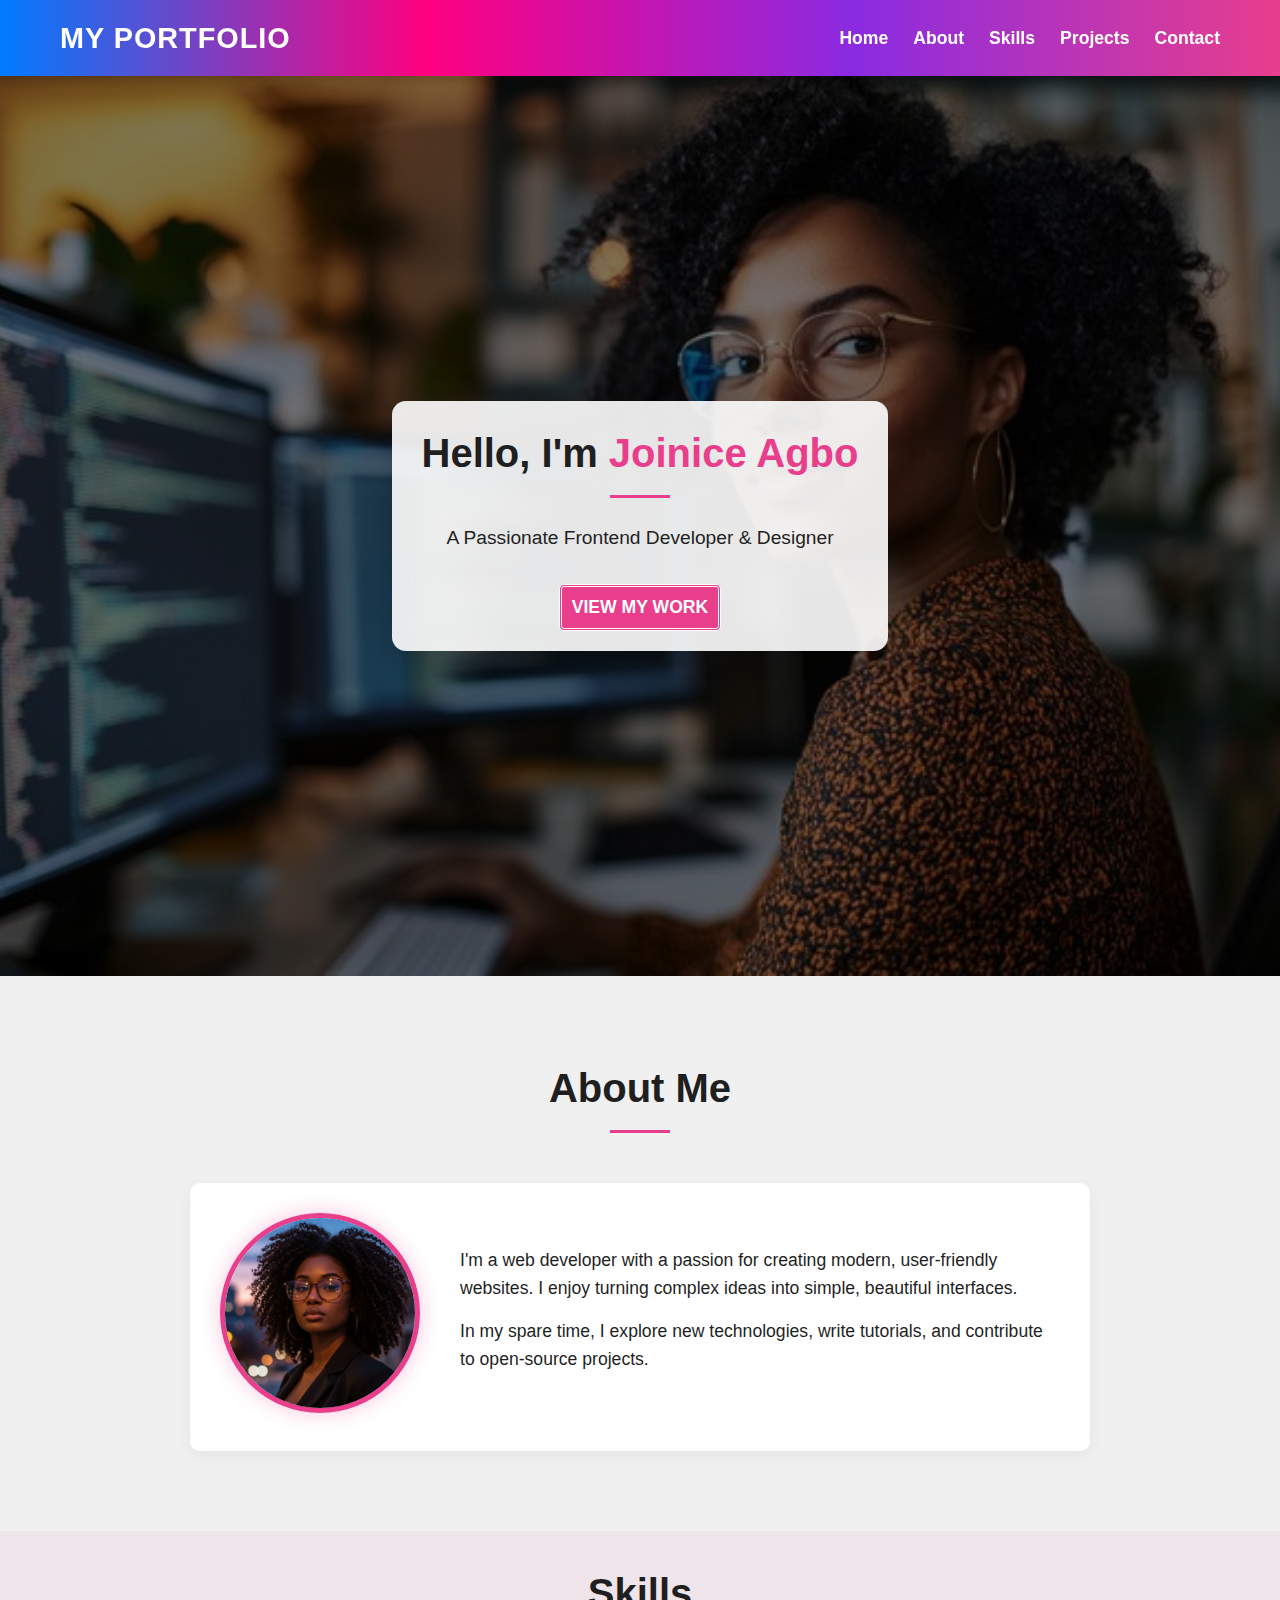
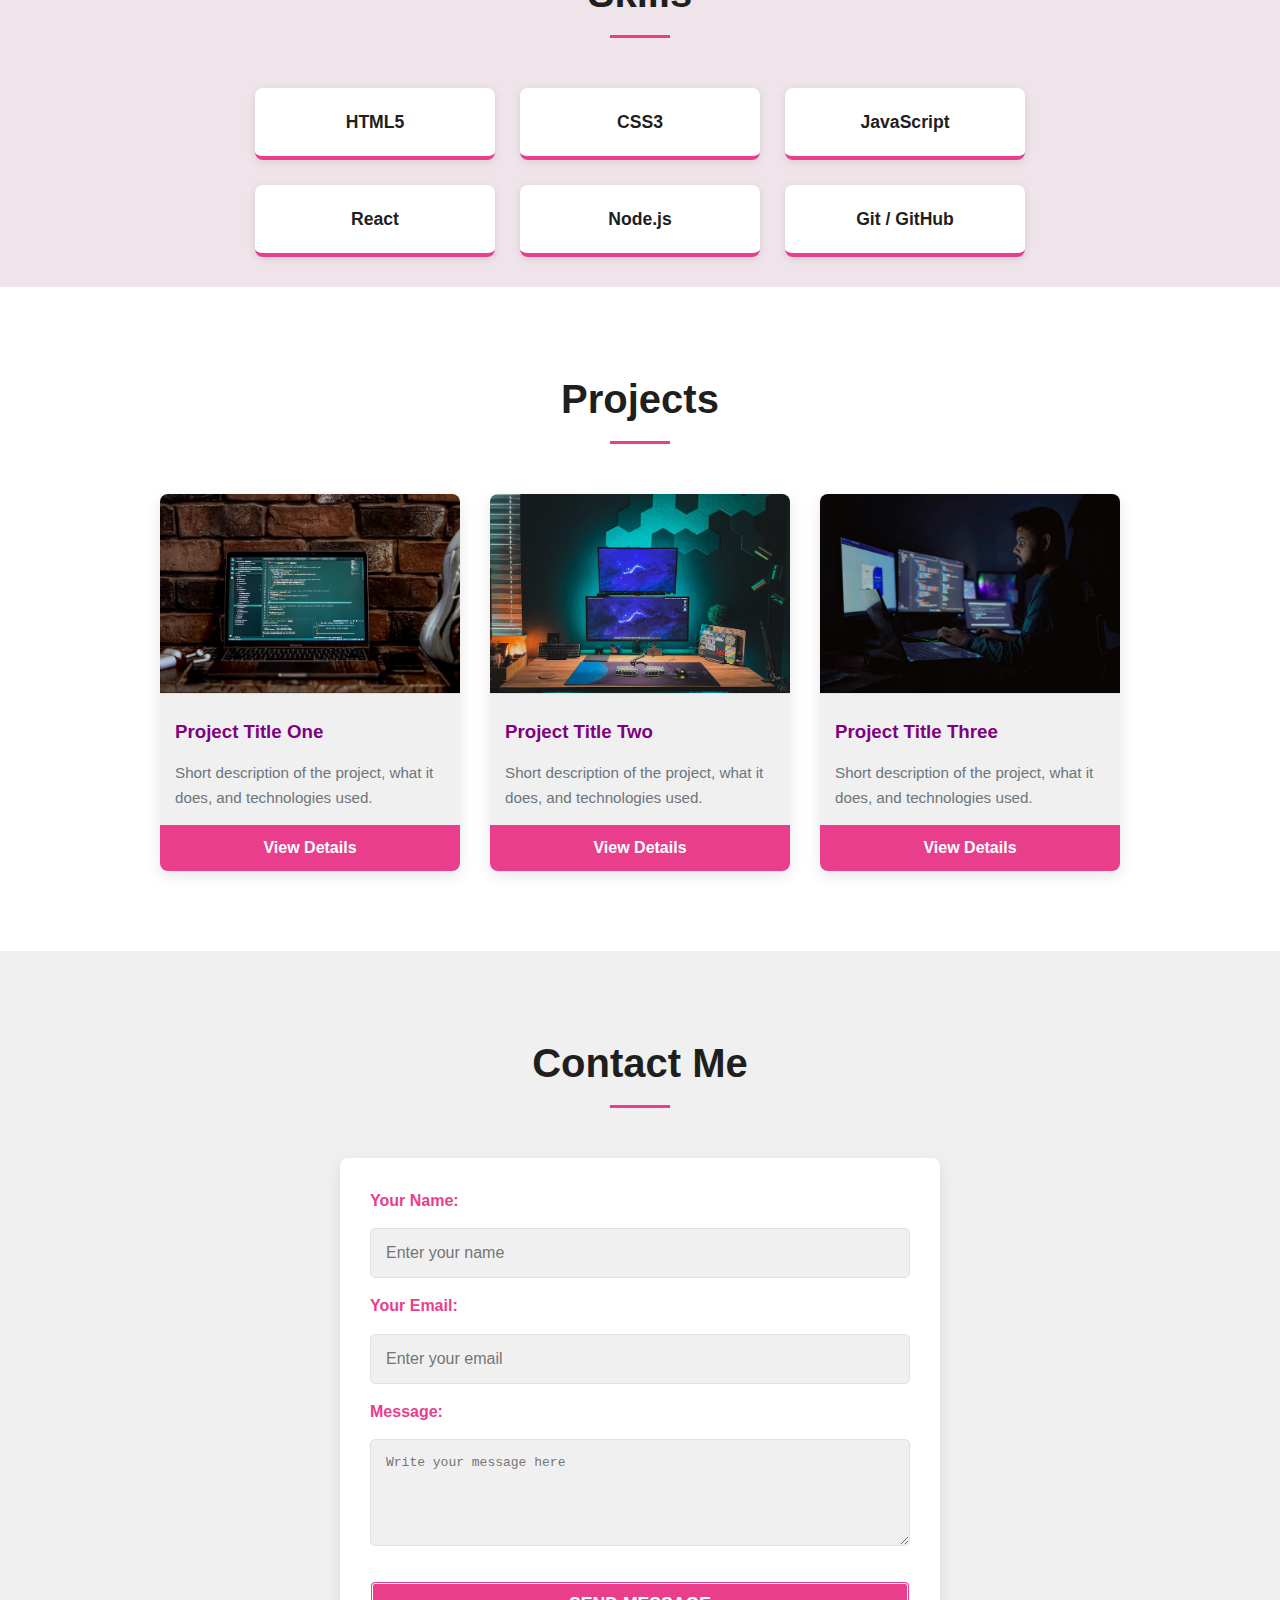
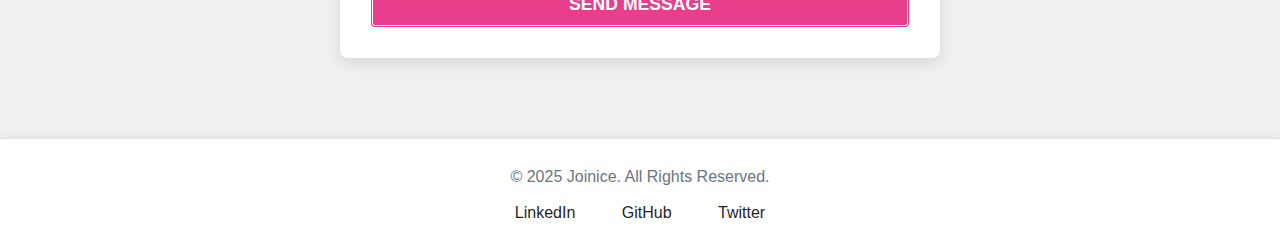
<file: index.html>
<!DOCTYPE html>
<html lang="en">
<head>
  <meta charset="UTF-8" />
  <meta name="viewport" content="width=device-width, initial-scale=1.0" />
  <title>My Portfolio</title>

  <link rel="stylesheet" href="style.css">
</head>
<body>
  <!-- ===========================
       HEADER SECTION
  ============================ -->
  <header>
    <nav>
      <h1>My Portfolio</h1>
      <ul>
        <li><a href="#home">Home</a></li>
        <li><a href="#about">About</a></li>
        <li><a href="#skills">Skills</a></li>
        <li><a href="#projects">Projects</a></li>
        <li><a href="#contact">Contact</a></li>
      </ul>
    </nav>
  </header>

  <!-- ===========================
       HERO / HOME SECTION
  ============================ -->
  <section id="home">
    <div class="hero-content">
      <h2>Hello, I'm <span>Joinice Agbo</span></h2>
      <p>A Passionate Frontend Developer & Designer</p>
      <button>View My Work</button>
    </div>
  </section>

  <!-- ===========================
       ABOUT SECTION
  ============================ -->
  <section id="about">
    <h2>About Me</h2>
    <div class="about-container">
      <div class="about-image">
        <!-- style goes here (for image size, border-radius, etc.) -->
        <img src="images/OK-UPcbJQxSKyzjwJ-gx7g.webp" alt="Your Photo">
      </div>
      <div class="about-text">
        <p>
          I'm a web developer with a passion for creating modern, user-friendly websites.
          I enjoy turning complex ideas into simple, beautiful interfaces.
        </p>
        <p>
          In my spare time, I explore new technologies, write tutorials, and contribute to open-source projects.
        </p>
      </div>
    </div>
  </section>

  <!-- ===========================
       SKILLS SECTION
  ============================ -->
   
  <section id="skills">
    <h2>Skills</h2>
    <div class="skills-grid">
      <div class="skill-item">HTML5</div>
      <div class="skill-item">CSS3</div>
      <div class="skill-item">JavaScript</div>
      <div class="skill-item">React</div>
      <div class="skill-item">Node.js</div>
      <div class="skill-item">Git / GitHub</div>
    </div>
  </section>
 
  <!-- ===========================
       PROJECTS SECTION
  ============================ -->
  <section id="projects">
    <h2>Projects</h2>
    <div class="projects-container">
      <!-- Project 1 -->
      <div class="project-card">
        <img src="images/0_jO9QqcFFU7OoxTyP.webp" alt="Project 1">
        <h3>Project Title One</h3>
        <p>Short description of the project, what it does, and technologies used.</p>
        <a href="#">View Details</a>
      </div>

      <!-- Project 2 -->
      <div class="project-card">
        <img src="images/photo-1621743018966-29194999d736.avif" alt="Project 2">
        <h3>Project Title Two</h3>
        <p>Short description of the project, what it does, and technologies used.</p>
        <a href="#">View Details</a>
      </div>

      <!-- Project 3 -->
      <div class="project-card">
        <img src="images/fade7b765761962dcc76e33a1dd1b3372a254d87-4032x3024 (1).avif" alt="Project 3">
        <h3>Project Title Three</h3>
        <p>Short description of the project, what it does, and technologies used.</p>
        <a href="#">View Details</a>
      </div>
    </div>
  </section>

    <!-- ===========================
       CONTACT SECTION
  ============================ -->
  <section id="contact">
    <h2>Contact Me</h2>
    <form>
      <label for="name">Your Name:</label>
      <input type="text" id="name" placeholder="Enter your name">

      <label for="email">Your Email:</label>
      <input type="email" id="email" placeholder="Enter your email">

      <label for="message">Message:</label>
      <textarea id="message" rows="5" placeholder="Write your message here"></textarea>

      <button type="submit">Send Message</button>
    </form>
  </section>

  <!-- ===========================
       FOOTER SECTION
  ============================ -->
  <footer>
    <p>© 2025 Joinice. All Rights Reserved.</p>
    <div class="social-links">
      <a href="#">LinkedIn</a>
      <a href="#">GitHub</a>
      <a href="#">Twitter</a>
    </div>
  </footer>

</body>
</html>
</file>
<file: style.css>
:root {
  --primary-color: #e83e8c;
  --secondary-color: #8a2be2;  
  --accent-blue: #007bff;  
  --background-main: #f0f0f0; 
  --background-card: #ffffff;  
  --text-dark: #1f1f1f;
  --text-muted-dark: #6c757d;
  --border-color: #dee2e6;

  --font-primary: 'Roboto', sans-serif;
  --font-heading: 'Montserrat', sans-serif;

  --section-padding: 80px 0;
}
@import url("https://fonts.googleapis.com/css2?family=Montserrat:wght@700&family=Roboto:wght@400;700&display=swap");

/* ====================================
   STYLES DE BASE & RESET
==================================== */
* {
  margin: 0;
  padding: 0;
  box-sizing: border-box;
}

body {
  font-family: var(--font-primary);
  background-color: var(--background-main);
  color: var(--text-dark);
  line-height: 1.6;
  scroll-behavior: smooth;
}

a {
  text-decoration: none;
  color: var(--primary-color);
  transition: color 0.3s;
}

a:hover {
  color: var(--secondary-color);
}

h1, h2, h3 {
  font-family: var(--font-heading);
  color: var(--text-dark);
  margin-bottom: 20px;
}

h2 {
  font-size: 2.5em;
  text-align: center;
  padding-bottom: 10px;
  margin-bottom: 40px;
  position: relative;
}

h2::after {
  content: "";
  display: block;
  width: 60px;
  height: 3px;
  background-color: var(--primary-color);
  margin: 10px auto 0;
}

section {
  padding: var(--section-padding);
}

.container {
  max-width: 1200px;
  margin: 0 auto;
  padding: 0 20px;
}

/* ====================================
   HEADER & NAVIGATION
==================================== */
header {
  background: linear-gradient(270deg, #e83e8c, #8a2be2, #ff007f, #007bff);
  /* background-size: 800% 800%; */
  animation: gradientShift 12s ease infinite;
  box-shadow: 0 2px 10px rgba(0, 0, 0, 0.15);
  position: sticky; /* Barre de navigation fixe en haut */
  top: 0;
  z-index: 1000;
}

@keyframes gradientShift {
  0% { background-position: 0% 50%; }
  50% { background-position: 100% 50%; }
  100% { background-position: 0% 50%; }
}

nav {
  max-width: 1200px;
  margin: 0 auto;
  display: flex;
  justify-content: space-between;
  align-items: center;
  padding: 15px 20px;
}

nav h1 {
  color: #fff;
  margin: 0;
  font-size: 1.8em;
  text-transform: uppercase;
  letter-spacing: 1px;
}

nav ul {
  list-style: none;
  display: flex;
}

nav ul li {
  margin-left: 25px;
}

nav ul li a {
  color: #fff;
  font-weight: bold;
  font-size: 1.1em;
  padding: 5px 0;
  position: relative;
  transition: color 0.3s;
}

nav ul li a:hover {
  color: #ffecf9;
}

nav ul li a::after {
  content: "";
  position: absolute;
  width: 0;
  height: 2px;
  bottom: -5px;
  left: 0;
  background-color: #fff;
  transition: width 0.3s;
}

nav ul li a:hover::after {
  width: 100%;
}

/* ====================================
   HERO SECTION----
==================================== */

#home {
  position: relative;
  height: 100vh;
  display: flex;
  justify-content: center;
  align-items: center;
  text-align: center;
  overflow: hidden;
  background: url("programmer-at-work-stockcake.jpg") no-repeat center center/cover;
  color: #fff;
}

/* Transparent overlay (soft dark filter for text clarity) */
#home::before {
  content: "";
  position: absolute;
  inset: 0;
  background: rgba(0, 0, 0, 0.507); /* Adjust transparency here */
  z-index: 1;
}

.hero-content {
  position: relative;
  z-index: 2;
  background-color: rgba(255, 255, 255, 0.9); /* Semi-transparent white */
  color: var(--text-dark);  
  padding: 20px 30px;
  border-radius: 14px;
  box-shadow: 0 0 30px rgba(0, 0, 0, 0.2);  
}

.hero-content h2 {
  font-size: 2.5em;
  color: var(--text-dark); /* Ensure heading is dark */
  margin-bottom: 15px;
}

.hero-content span {
  color: var(--primary-color); /* Fuchsia highlight */
}

.hero-content p {
  font-size: 1.2em;
  color: var(--text-dark); /* Ensure paragraph is dark */
  margin-bottom: 30px;
}

button {
  background-color: var(--primary-color);
  color: var(--background-card);
  border: none;
  border-style:double;
  padding: 10px 10px;
  font-size: 1.1em;
  cursor: pointer;
  border-radius: 5px;
  transition: background-color 0.3s, transform 0.3s, box-shadow 0.3s;
  font-weight: bold;
  text-transform: uppercase;
}

button:hover {
  background-color: var(--secondary-color);
  transform: translateY(-3px);
}

/*fade7b765761962dcc76e33a1dd1b3372a254d87-4032x3024.avif
/* ====================================
   ABOUT SECTION
==================================== */
#about {
  background-color: var(--background-main);
}

.about-container {
  display: flex;
  align-items: center;
  max-width: 900px;
  margin: 0 auto;
  gap: 40px;
  padding: 30px;
  background-color: var(--background-card);
  border-radius: 10px;
  box-shadow: 0 5px 15px rgba(0, 0, 0, 0.05);
}

.about-image img {
  width: 200px;
  height: 200px;
  border-radius: 50%;
  object-fit: cover;
  border: 5px solid var(--primary-color);
  box-shadow: 0 0 20px rgba(232, 62, 140, 0.3);
}

.about-text {
  flex-grow: 1;
}

.about-text p {
  margin-bottom: 15px;
  font-size: 1.1em;
  color: var(--text-dark);
}

/* ====================================
   SKILLS SECTION
==================================== */

#skills {
  text-align: center;
  /*background-color: var(--background-main);*/
  background-color:hwb(332 25% 9% / 0.068);
  /*padding: var(--section-padding);*/
  padding: 30px;
}

.skills-grid {
  max-width: 800px;
  margin: 0 auto;
  display: grid;

 /* Fixed 3 columns, 2 rows */
  grid-template-columns: repeat(3, 1fr);
  grid-template-rows: repeat(2, auto);

  gap: 25px;
  padding: 0 15px;
}

.skill-item {
  background-color: var(--background-card);
  padding: 20px;
  border-radius: 8px;
  font-weight: bold;
  font-size: 1.1em;
  border-bottom: 4px solid var(--primary-color);
  box-shadow: 0 2px 8px rgba(0, 0, 0, 0.1);
  transition: transform 0.3s, background-color 0.3s, box-shadow 0.3s;
}

.skill-item:hover {
  transform: translateY(-5px);
  background-color: #fff0fa;
  box-shadow: 0 8px 15px rgba(0, 0, 0, 0.15);
}

/* ====================================
   PROJECTS SECTION
==================================== */
#projects {
  background-color: var(--background-card);
}

.projects-container {
  max-width: 1000px;
  margin: 0 auto;
  display: grid;
  grid-template-columns: repeat(auto-fit, minmax(300px, 1fr));
  gap: 30px;
  padding: 0 20px;
}

.project-card {
  background-color: var(--background-main);
  border-radius: 8px;
  overflow: hidden;
  box-shadow: 0 5px 15px rgba(0, 0, 0, 0.1);
  transition: transform 0.3s, box-shadow 0.3s;
}

.project-card:hover {
  transform: translateY(-8px);
  box-shadow: 0 8px 20px rgba(0, 0, 0, 0.15);
}

.project-card img {
  width: 100%;
  height: 200px;
  object-fit: cover;
  border-bottom: 1px solid var(--border-color);
  transition: transform 0.6s ease;
}

.project-card:hover img {
  transform: scale(1.05);
}

.project-card h3 {
  margin: 15px;
  color: purple;
}

.project-card p {
  padding: 0 15px 15px;
  color: var(--text-muted-dark);
  font-size: 0.95em;
}

.project-card a {
  display: block;
  text-align: center;
  padding: 10px;
  background-color: var(--primary-color);
  color: var(--background-card);
  font-weight: bold;
  transition: background-color 0.3s;
}

.project-card a:hover {
  background-color: var(--secondary-color);
}

/* ====================================
   CONTACT SECTION
==================================== */
#contact {
  text-align: center;
  background-color: var(--background-main);
}

#contact form {
  max-width: 600px;
  margin: 0 auto;
  display: flex;
  flex-direction: column;
  gap: 15px;
  background-color: var(--background-card);
  padding: 30px;
  border-radius: 8px;
  box-shadow: 0 5px 15px rgba(0, 0, 0, 0.1);
}

#contact label {
  text-align: left;
  font-weight: bold;
  color: var(--primary-color);
}

#contact input[type="text"],
#contact input[type="email"],
#contact textarea {
  width: 100%;
  padding: 15px;
  border: 1px solid var(--border-color);
  background-color: var(--background-main);
  color: var(--text-dark);
  border-radius: 5px;
  font-size: 1em;
}

#contact input[type="text"]:focus,
#contact input[type="email"]:focus,
#contact textarea:focus {
  border-color: var(--primary-color);
  outline: none;
  box-shadow: 0 0 0 0.2rem rgba(232, 62, 140, 0.25);
}

#contact textarea {
  resize: vertical;
}

#contact button[type="submit"] {
  margin-top: 20px;
  width: 100%;
}

/* ====================================
   FOOTER SECTION
==================================== */
footer {
  background-color: var(--background-card);
  color: var(--text-muted-dark);
  text-align: center;
  padding: 25px 20px;
  border-top: 1px solid var(--border-color);
  box-shadow: 0 -2px 10px rgba(0, 0, 0, 0.05);
}

.social-links {
  margin-top: 10px;
}

.social-links a {
  color: var(--text-dark);
  margin: 0 10px;
  font-size: 1em;
  padding: 5px 10px;
  border: 1px solid transparent;
  border-radius: 4px;
}

.social-links a:hover {
  color: var(--primary-color);
  background-color: var(--background-main);
  border-color: var(--primary-color);
}

/* ====================================
   MEDIA QUERIES
==================================== */
@media (max-width: 992px) {
  .about-container {
    flex-direction: column;
    text-align: center;
    padding: 20px;
  }
  .hero-content h2 {
    font-size: 3em;
  }
}

@media (max-width: 768px) {
  nav {
    flex-direction: column;
    text-align: center;
  }
  nav ul {
    margin-top: 10px;
    flex-wrap: wrap;
    justify-content: center;
  }
  nav ul li {
    margin: 5px 10px;
  }
  .hero-content h2 {
    font-size: 2.5em;
  }
  .hero-content p {
    font-size: 1.2em;
  }
  h2 {
    font-size: 2em;
  }
  .projects-container {
    grid-template-columns: 1fr;
  }
}
</file>
